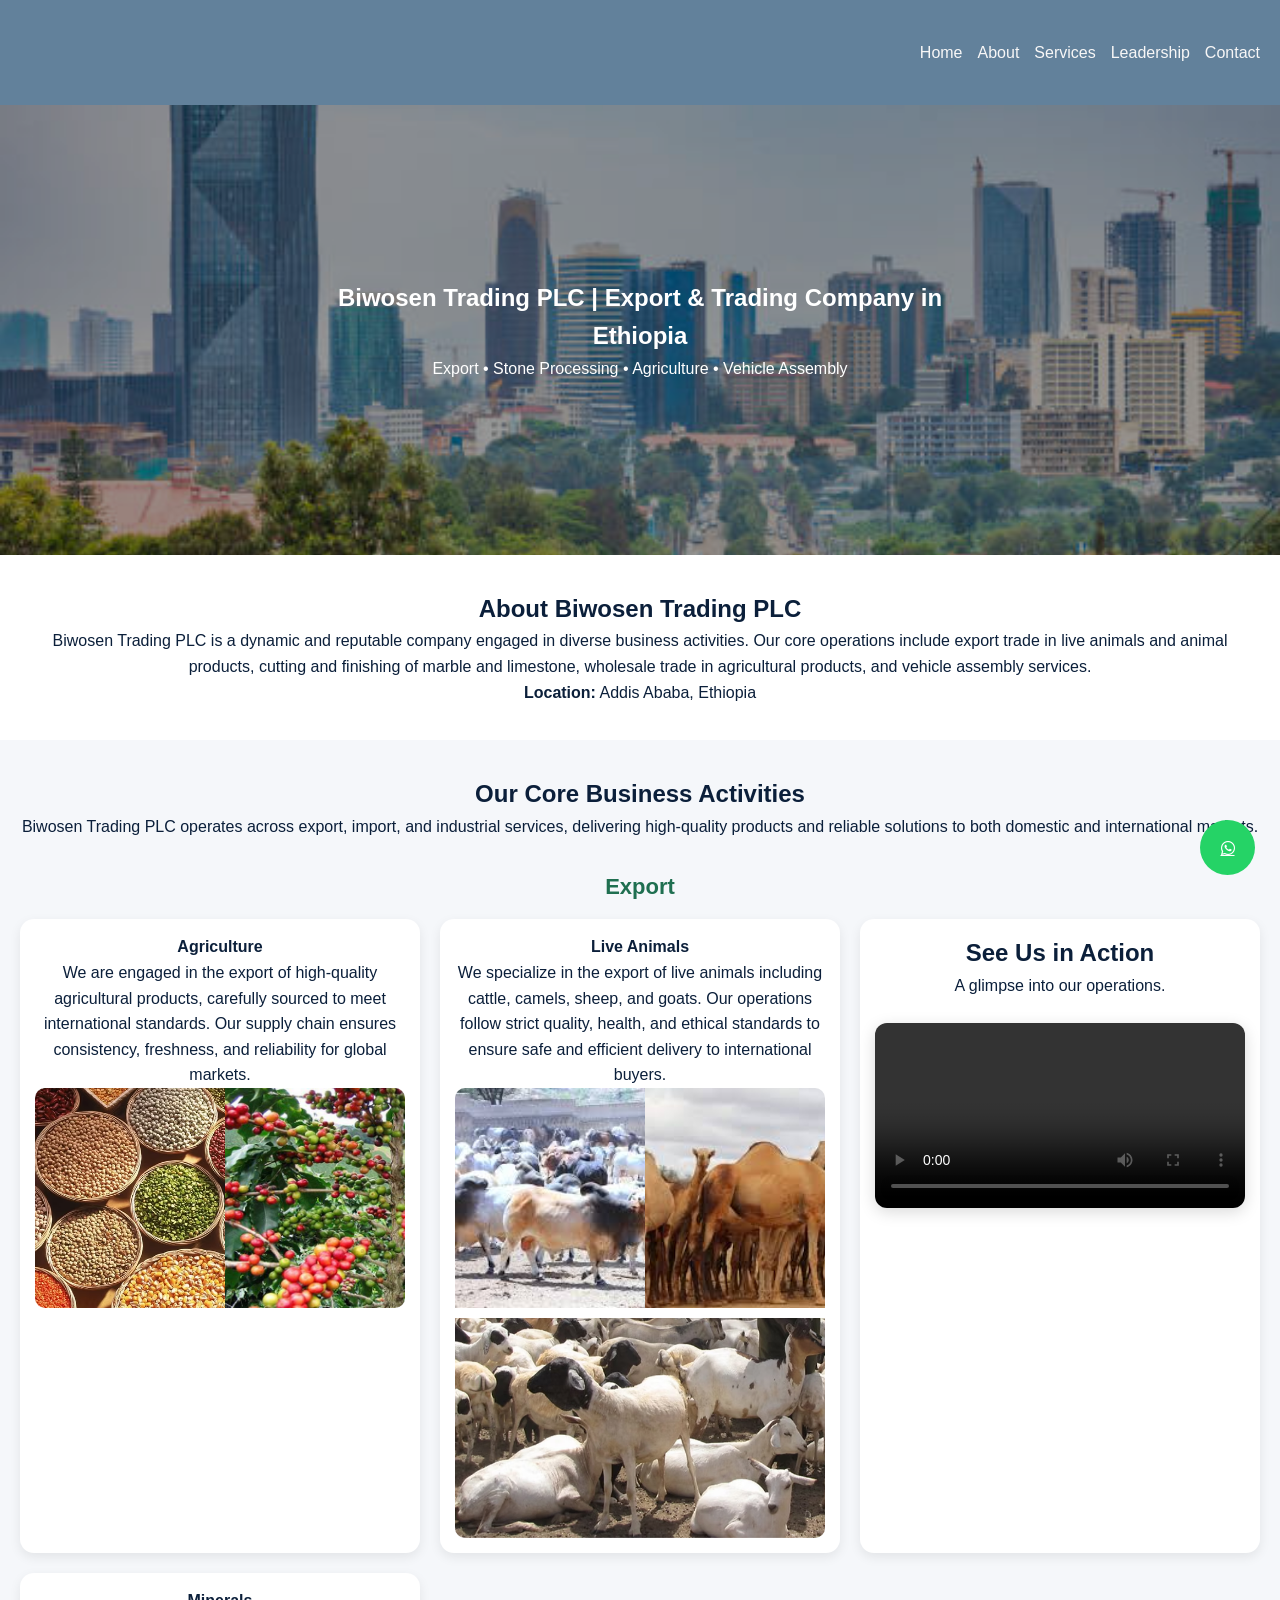
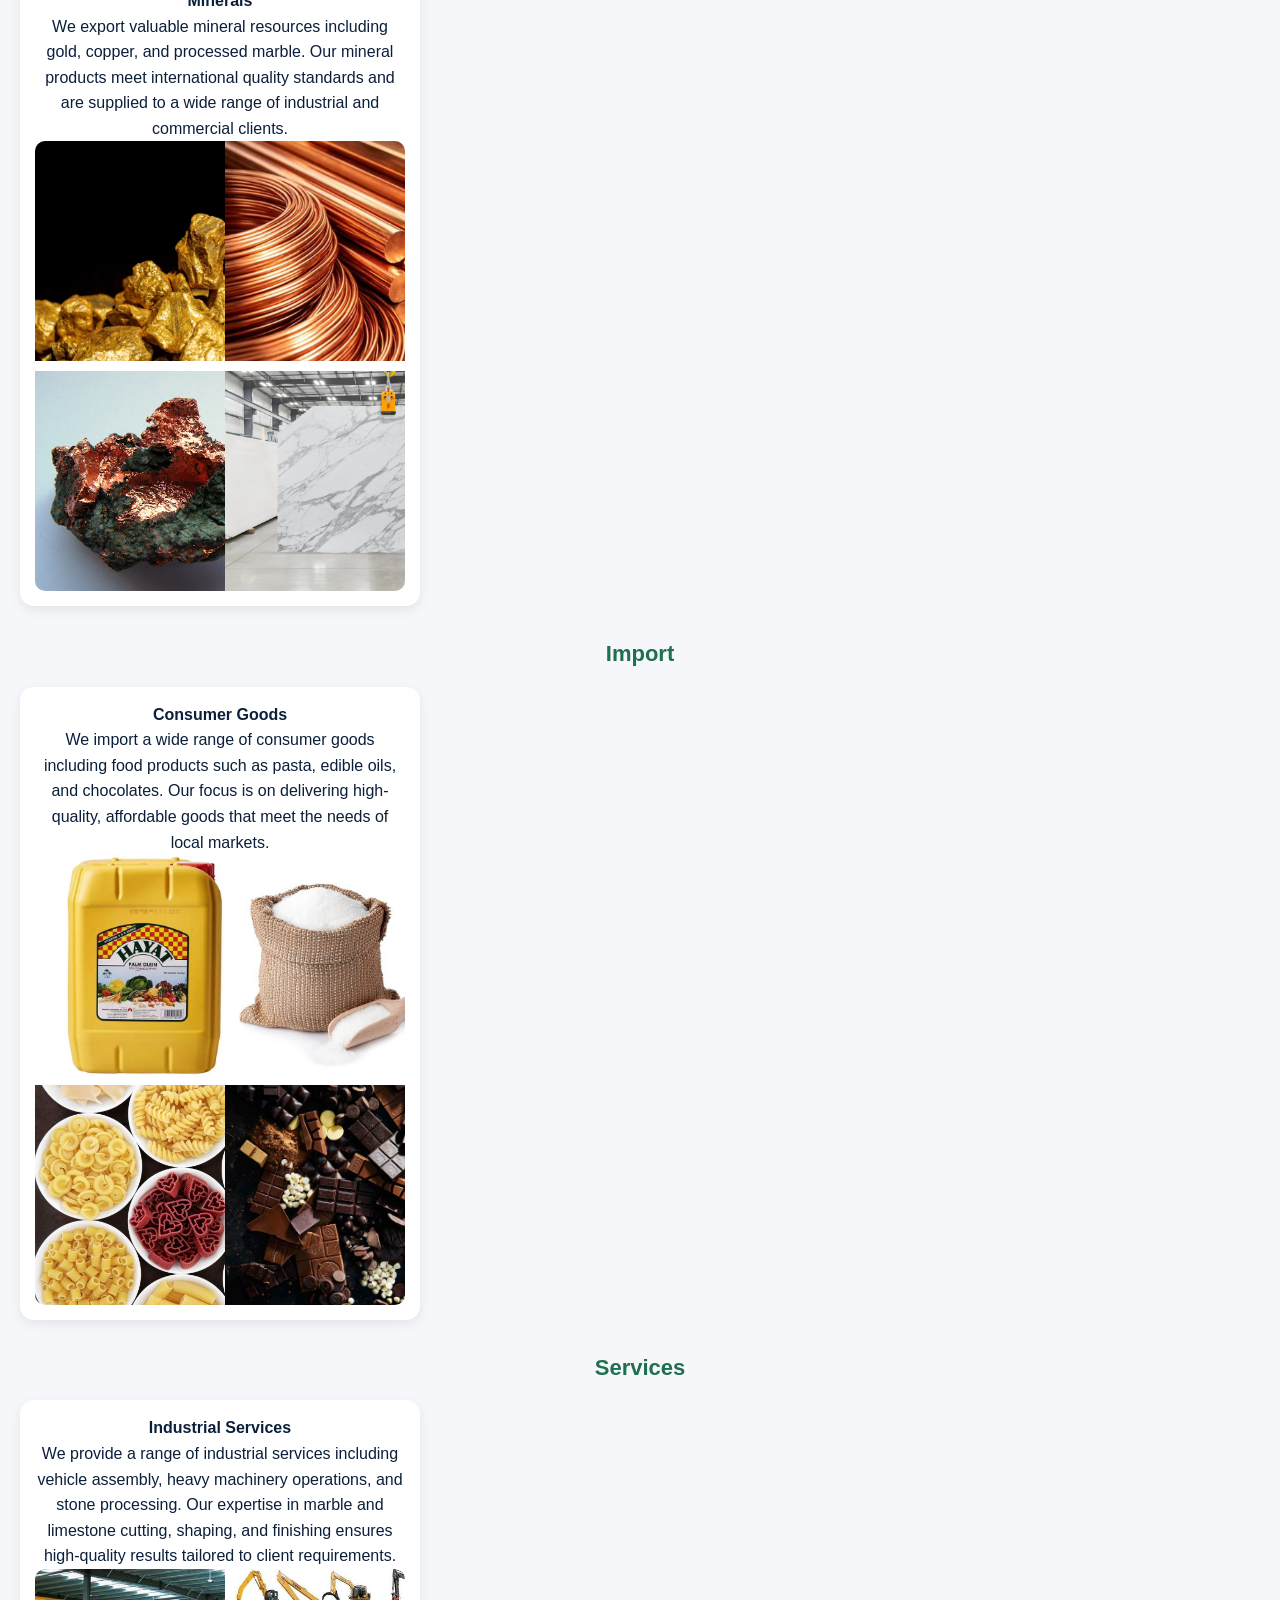
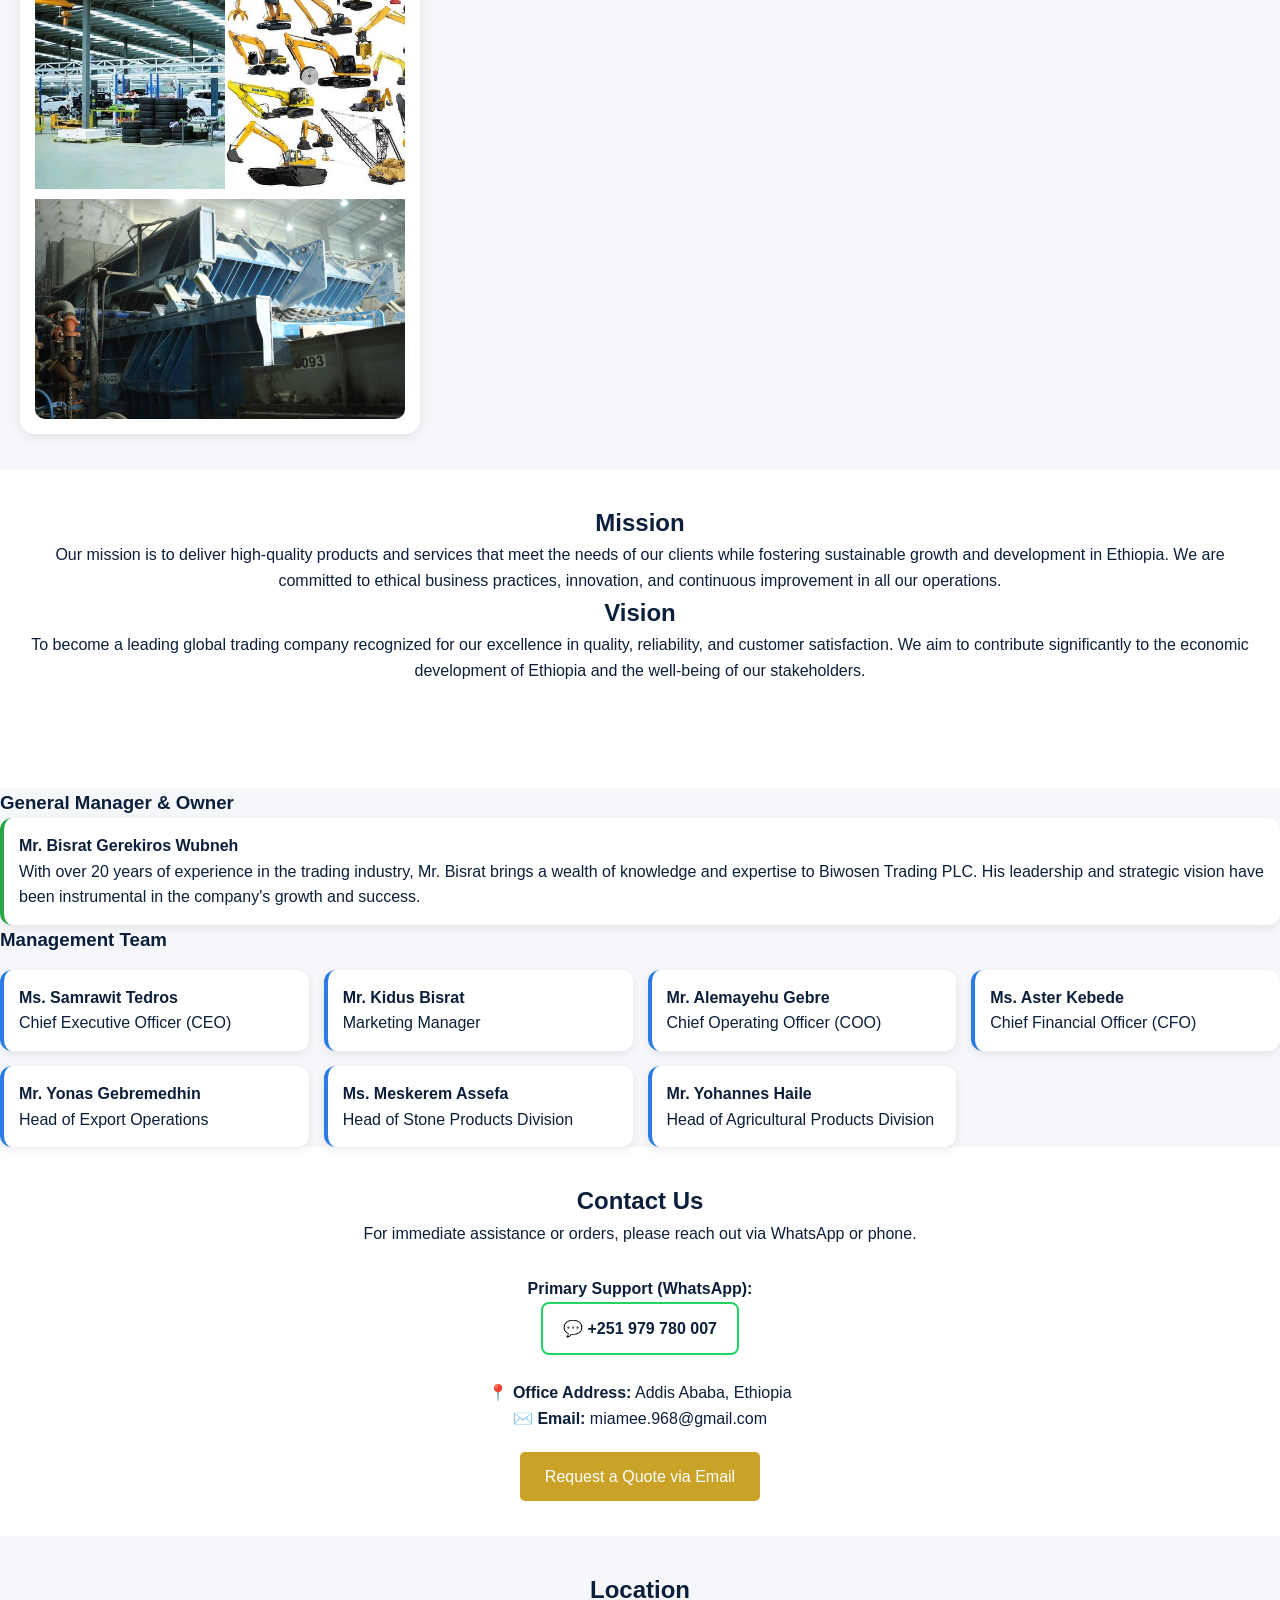
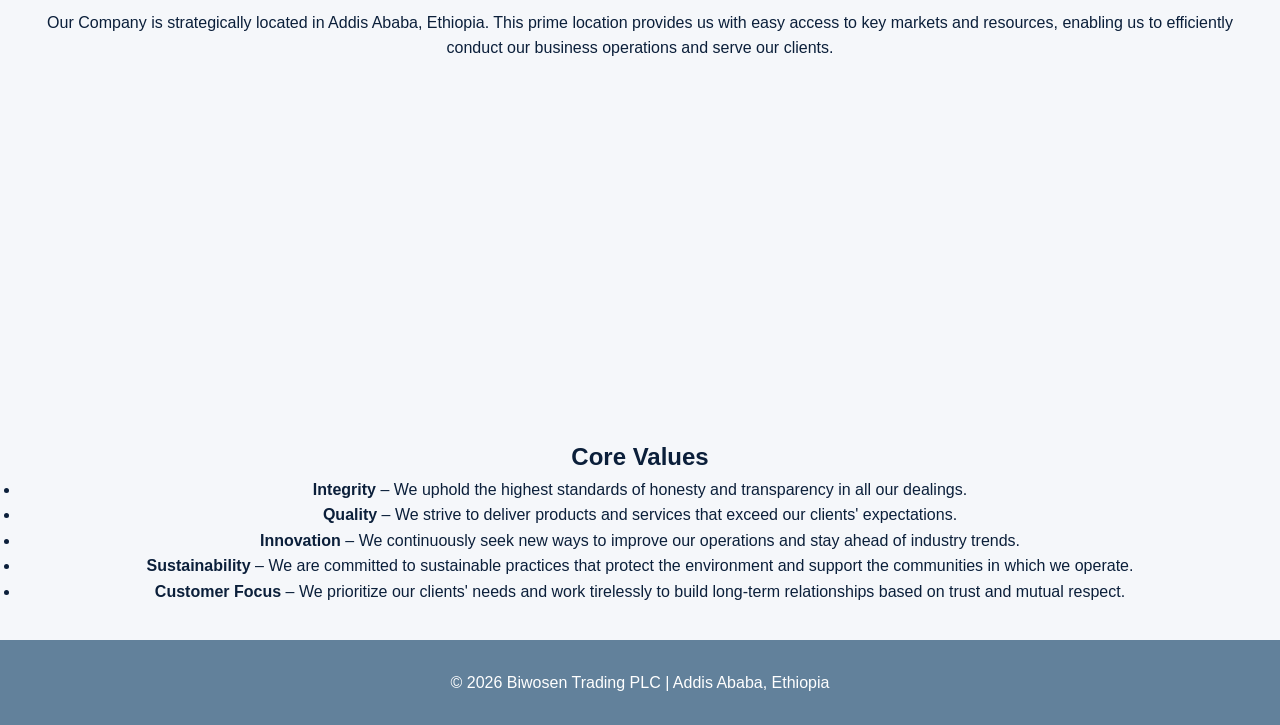
<file: index.html>
<!DOCTYPE html>
<html lang="en">
<head>
<meta charset="UTF-8">
<meta name="viewport" content="width=device-width, initial-scale=1.0">
<title>Biwosen Trading PLC | Export & Trading Company in Ethiopia</title>

<meta name="description" content="Biwosen Trading PLC is a leading trading company in Ethiopia specializing in live animals export, stone processing, agricultural wholesale, and vehicle assembly.">
<!--searchable keywords on google-->
<meta name="keywords" content="Ethiopia trading company, live animals export Ethiopia, marble stone Ethiopia, agriculture export Ethiopia, vehicle assembly Ethiopia">
<!-- Favicon -->
<!-- Favicon -->
<!-- Favicon -->
<link rel="icon" type="image/x-icon" href="images/favicon.ico">

<!--WhatsApp -->
<link rel="stylesheet" href="https://cdnjs.cloudflare.com/ajax/libs/font-awesome/6.5.0/css/all.min.css">

<link rel="stylesheet" href="css/style.css">
</head>

<a href="https://wa.me/251979780007" class="wa-float" target="_blank">
  <i class="fa-brands fa-whatsapp"></i>
</a>

<body>

<header>
<div class="logo">
  <a href="#home">
    <video
      src="images/logo.mp4"
      autoplay
      loop
      muted
      playsinline
      style="height: 65px; width: auto; display: block; border-radius: 6px;">
    </video>
  </a>
</div></div>  
  <nav id="nav">
    <a href="#home">Home</a>
    <a href="#about">About</a>
    <a href="#services">Services</a>
    <a href="#leadership">Leadership</a>
    <a href="#contact">Contact</a>
  </nav>
  <div class="menu-toggle" onclick="toggleMenu()">☰</div>
</header>

<!-- HERO -->
<section id="home" class="hero">
  <img src="images/hero.jpg" alt="Ethiopia Trade">
  <div class="hero-content">
    <h1>Biwosen Trading PLC | Export & Trading Company in Ethiopia</h1>
    <p>Export • Stone Processing • Agriculture • Vehicle Assembly</p>
  </div>
</section>

<!-- ABOUT -->
<section id="about" class="section light">
  <h2>About Biwosen Trading PLC</h2>
  <p>
  Biwosen Trading PLC is a dynamic and reputable company engaged in diverse business activities. Our core operations include export trade in live animals and animal products, cutting and finishing of marble and limestone, wholesale trade in agricultural products, and vehicle assembly services.
  </p>

  <p><strong>Location:</strong> Addis Ababa, Ethiopia</p>
</section>

<!-- EXPORT-import-services -->

<section id="services" class="section">

<h2>Our Core Business Activities</h2>

<p>
Biwosen Trading PLC operates across export, import, and industrial services, delivering high-quality products and reliable solutions to both domestic and international markets.
</p>

<!-- EXPORT -->
<h3 class="category-title">Export</h3>
<div class="category">

  <!-- Agriculture -->
  <div class="category-card">
    <h4>Agriculture</h4>
    <p>
      We are engaged in the export of high-quality agricultural products, carefully sourced to meet international standards. Our supply chain ensures consistency, freshness, and reliability for global markets.
    </p>
    <div class="slider-container">
      <div class="slider">
        <img src="images/export/agriculture.jpg" alt="Agricultural products export">
        <img src="images/export/coffee.jpg" alt="Agricultural products export">  
      </div>
    </div>
  </div>

  <!-- Live Animals -->
  <div class="category-card">
    <h4>Live Animals</h4>
    <p>
      We specialize in the export of live animals including cattle, camels, sheep, and goats. Our operations follow strict quality, health, and ethical standards to ensure safe and efficient delivery to international buyers.
    </p>
    <div class="slider-container">
      <div class="slider">
        <img src="images/export/cow.jpg" alt="Cow export">
        <img src="images/export/camel.jpg" alt="Camel export">
        <img src="images/export/sheep_goat.jpg" alt="Sheep and goat export">
      </div>
    </div>
  </div>
  <!-- VIDEO SHOWCASE -->
<section class="category-card">
  <h2>See Us in Action</h2>
  <p>A glimpse into our operations.</p>
  <div style="margin-top: 25px; max-width: 800px; margin-left: auto; margin-right: auto;">
    <video
      src="images/export/butchering.mp4"
      controls
      style="width: 100%; border-radius: 12px; box-shadow: 0 4px 16px rgba(0,0,0,0.15);">
      Your browser does not support the video tag.
    </video>
  </div>
</section>

  <!-- Minerals -->
  <div class="category-card">
    <h4>Minerals</h4>
    <p>
      We export valuable mineral resources including gold, copper, and processed marble. Our mineral products meet international quality standards and are supplied to a wide range of industrial and commercial clients.
    </p>
    <div class="slider-container">
      <div class="slider">
        <img src="images/export/gold.jpg" alt="Gold export">
        <img src="images/export/copper_3.jpg" alt="Copper export">
        <img src="images/export/copper_2.jpg" alt="Copper export">
        <img src="images/export/marble.jpg" alt="Marble export">
      </div>
    </div>
  </div>

</div>

<!-- IMPORT -->
<h3 class="category-title">Import</h3>
<div class="category">

  <div class="category-card">
    <h4>Consumer Goods</h4>
    <p>
      We import a wide range of consumer goods including food products such as pasta, edible oils, and chocolates. Our focus is on delivering high-quality, affordable goods that meet the needs of local markets.
    </p>
    <div class="slider-container">
      <div class="slider">
        <img src="images/import/hayat_oil.jpg" alt="sugar import">
        <img src="images/import/sugar.jpg" alt="oil import">
        
        <img src="images/import/pasta.jpg" alt="Pasta import">
        <img src="images/import/chocolate.jpg" alt="Chocolate import">
      </div>
    </div>
  </div>

</div>

<!-- SERVICES -->
<h3 class="category-title">Services</h3>
<div class="category">

  <div class="category-card">
    <h4>Industrial Services</h4>
    <p>
      We provide a range of industrial services including vehicle assembly, heavy machinery operations, and stone processing. Our expertise in marble and limestone cutting, shaping, and finishing ensures high-quality results tailored to client requirements.
    </p>
    <div class="slider-container">
      <div class="slider">
        <img src="images/service/car-assembly.jpg" alt="Car assembly service">
        <img src="images/service/excavator.jpg" alt="Excavator service">
        <img src="images/service/stone-marble.jpg" alt="Stone and marble processing">
      </div>
    </div>
  </div>

</div>

</section>

<!-- MISSION & VISION -->
<section class="section light">
<h2>Mission</h2>
<p>Our mission is to deliver high-quality products and services that meet the needs of our clients while fostering sustainable growth and development in Ethiopia. We are committed to ethical business practices, innovation, and continuous improvement in all our operations.
</p>

<h2>Vision</h2>
<p>To become a leading global trading company recognized for our excellence in quality, reliability, and customer satisfaction. We aim to contribute significantly to the economic development of Ethiopia and the well-being of our stakeholders.</p>
</section>

<!-- LEADERSHIP -->
<section id="leadership" class="section light"></section>
<div class="team-section">

  <h3 class="team-title">General Manager & Owner</h3>

  <div class="team-card owner-card">
    <h4>Mr. Bisrat Gerekiros Wubneh</h4>
    <p>
      With over 20 years of experience in the trading industry, Mr. Bisrat brings a wealth of knowledge and expertise to Biwosen Trading PLC. His leadership and strategic vision have been instrumental in the company's growth and success.
    </p>
  </div>

  <h3 class="team-title">Management Team</h3>

  <div class="team-grid">

    <div class="team-card">
      <h4>Ms. Samrawit Tedros</h4>
      <p>Chief Executive Officer (CEO)</p>
    </div>

    <div class="team-card">
      <h4>Mr. Kidus Bisrat</h4>
      <p>Marketing Manager</p>
    </div>

    <div class="team-card">
      <h4>Mr. Alemayehu Gebre</h4>
      <p>Chief Operating Officer (COO)</p>
    </div>

    <div class="team-card">
      <h4>Ms. Aster Kebede</h4>
      <p>Chief Financial Officer (CFO)</p>
    </div>

    <div class="team-card">
      <h4>Mr. Yonas Gebremedhin</h4>
      <p>Head of Export Operations</p>
    </div>

    <div class="team-card">
      <h4>Ms. Meskerem Assefa</h4>
      <p>Head of Stone Products Division</p>
    </div>

    <div class="team-card">
      <h4>Mr. Yohannes Haile</h4>
      <p>Head of Agricultural Products Division</p>
    </div>

  </div>
</div>


<!-- CONTACT -->
<section id="contact" class="section light">
  <h2>Contact Us</h2>
  <p>For immediate assistance or orders, please reach out via WhatsApp or phone.</p>
  
  <div class="contact-container" style="margin-top: 30px;">
    
<div class="priority-contact">
  <p><strong>Primary Support (WhatsApp):</strong></p>
  <a href="https://wa.me/251979780007" class="wa-link" target="_blank">
    💬 +251 979 780 007
  </a>
</div>

    <div class="info-contact" style="margin-top: 25px;">
      <p><strong>📍 Office Address:</strong> Addis Ababa, Ethiopia</p>
      <p><strong>✉️ Email:</strong> miamee.968@gmail.com</p>
    </div>
  </div>

  <a href="mailto:miamee.968@gmail.com?subject=Official Inquiry - Biwosen Trading" class="btn">Request a Quote via Email</a>
</section>

<!-- Location -->
<section id="location" class="section">
<h2>Location</h2>
<p>Our Company is strategically located in Addis Ababa, Ethiopia. This prime location provides us with easy access to key markets and resources, enabling us to efficiently conduct our business operations and serve our clients.</p>
</section>

  <!-- Google Map -->
  <div class="map">
    <iframe
      src="https://www.google.com/maps?q=Addis+Ababa&output=embed"
      width="100%"
      height="300"
      style="border:0;"
      allowfullscreen=""
      loading="lazy">
    </iframe>
  </div>

  <!-- CORE VALUES -->
<section class="section">
<h2>Core Values</h2>
<ul class="values">
<li><strong>Integrity</strong> – We uphold the highest standards of honesty and transparency in all our dealings.
</li>
<li><strong>Quality</strong> – We strive to deliver products and services that exceed our clients' expectations.</li>
<li><strong>Innovation</strong> – We continuously seek new ways to improve our operations and stay ahead of industry trends.</li>
<li><strong>Sustainability</strong> – We are committed to sustainable practices that protect the environment and support the communities in which we operate.
</li>
<li><strong>Customer Focus</strong> – We prioritize our clients' needs and work tirelessly to build long-term relationships based on trust and mutual respect.
</li>
</ul>
</section>

<footer>
<p>© 2026 Biwosen Trading PLC | Addis Ababa, Ethiopia</p>
</footer>

<script src="js/script.js"></script>
</body>
</html>
</file>
<file: css/style.css>
/* ================= RESET ================= */
* {
  margin: 0;
  padding: 0;
  box-sizing: border-box;
  font-family: Arial, sans-serif;
}

html, body {
  overflow-x: hidden;
  scroll-behavior: smooth;
}

body {
  background: #F5F7FA;
  color: #0B1F3A;
  line-height: 1.6;
}

/* ================= HEADER ================= */
header {
  display: flex;
  justify-content: space-between;
  align-items: center;
  background: #62819b;
  color: rgb(7, 7, 7);
  padding: 20px;
  flex-wrap: wrap;
  position: sticky;
  top: 0;
  z-index: 100;
}

.logo {
  font-weight: bold;
  font-size: 16px;
  max-width: 70%;
}

nav {
  display: flex;
}

nav a {
  color: rgb(248, 247, 247);
  margin-left: 15px;
  text-decoration: none;
}

.menu-toggle {
  display: none;
  font-size: 24px;
  cursor: pointer;
}

/* ================= HERO ================= */
.hero {
  position: relative;
  height: 50vh;
}

.hero img {
  width: 100%;
  height: 100%;
  object-fit: cover;
  filter: brightness(60%);
}

.hero-content {
  position: absolute;
  top: 50%;
  left: 50%;
  transform: translate(-50%, -50%);
  color: white;
  text-align: center;
}

/* ================= SECTIONS ================= */
.section {
  padding: 35px 20px;
  text-align: center;
}

.light {
  background: white;
}

/* ================= CATEGORY ================= */
.category-title {
  margin-top: 30px;
  font-size: 22px;
  color: #1f6f50;
}

.category {
  display: grid;
  grid-template-columns: 1fr;
  gap: 20px;
  margin-top: 15px;
}

@media (min-width: 700px) {
  .category {
    grid-template-columns: repeat(2, 1fr);
  }
}

@media (min-width: 1000px) {
  .category {
    grid-template-columns: repeat(3, 1fr);
  }
}

.category-card {
  background: #fff;
  border-radius: 14px;
  padding: 15px;
  box-shadow: 0 4px 12px rgba(0,0,0,0.08);
}

/* ================= SLIDER ================= */
.slider-container {
  position: relative;
  overflow: hidden;
  border-radius: 10px;
}

.slider {
  display: grid;
  grid-template-columns: repeat(auto-fit, minmax(140px, 1fr));
  gap: 10px;
}

/* 🔥 KEY IMAGE FIX */
.slider img {
  min-width: 100%;
  height: 220px;
  object-fit: cover;
  object-position: center;
  flex-shrink: 0;
}

/* 🎯 MOBILE FIX (NO RIGHT SIDE CUT) */
@media (max-width: 768px) {
  .slider img {
    height: 180px;
    object-position: center right; /* 👈 shows right side too */
  }
}

/* Optional: special tuning per category */
img[src*="agriculture"],
img[src*="animal"],
img[src*="cow"],
img[src*="camel"],
img[src*="sheep"],
img[src*="gold"],
img[src*="copper"],
img[src*="marble"] {
  object-position: center;
}

/* ================= SLIDER BUTTONS ================= */
.prev, .next {
  position: absolute;
  top: 50%;
  transform: translateY(-50%);
  background: rgba(0,0,0,0.5);
  color: white;
  border: none;
  padding: 8px 12px;
  cursor: pointer;
  border-radius: 50%;
  z-index: 2;
}

.prev { left: 10px; }
.next { right: 10px; }

/* ================= TEAM ================= */
.team-grid {
  display: grid;
  grid-template-columns: repeat(auto-fit, minmax(260px, 1fr));
  gap: 15px;
  margin-top: 15px;
}

.team-card {
  background: #fff;
  border-radius: 12px;
  padding: 15px;
  box-shadow: 0 3px 10px rgba(0,0,0,0.08);
  border-left: 4px solid #2c7be5;
}

.owner-card {
  border-left: 4px solid #28a745;
}

/* ================= BUTTON ================= */
.btn {
  display: inline-block;
  margin-top: 20px;
  padding: 12px 25px;
  background: #C9A227;
  color: white;
  text-decoration: none;
  border-radius: 5px;
}

.btn:hover {
  background: #a8821d;
}

/* ================= CONTACT ================= */
form {
  max-width: 600px;
  margin: 40px auto;
  display: flex;
  flex-direction: column;
  gap: 15px;
}

form input,
form textarea {
  padding: 12px;
  border: 1px solid #ccc;
  border-radius: 6px;
}

/* ================= WHATSAPP ================= */
.wa-link {
  display: inline-block;
  padding: 12px 20px;
  border: 2px solid #25D366;
  border-radius: 8px;
  text-decoration: none;
  color: #0B1F3A;
  font-weight: bold;
}

.wa-link:hover {
  background: #128C7E;
  color: white;
}

.phone-link {
  padding: 10px 18px;
  border: 1px solid #ccc;
  border-radius: 8px;
  text-decoration: none;
  color: #0B1F3A;
}

/* ================= FLOAT BUTTON ================= */
.wa-float {
  position: fixed;
  bottom: 25px;
  right: 25px;
  width: 55px;
  height: 55px;
  background: #25d366;
  border-radius: 50%;
  display: flex;
  align-items: center;
  justify-content: center;
  color: white;
}

/* ================= FOOTER ================= */
footer {
  background: #62819b;
  color: white;
  padding: 30px;
  text-align: center;
}

/* ================= MOBILE ================= */
@media (max-width: 768px) {

  nav {
    display: none;
    flex-direction: column;
    background: #62819b;
    position: absolute;
    top: 100%;
    left: 0;
    width: 100%;
  }

  nav.active {
    display: flex;
  }

  nav a {
    padding: 15px;
    border-bottom: 1px solid rgba(255,255,255,0.1);
  }

  .menu-toggle {
    display: block;
  }

  .hero {
    height: 30vh;
  }

  .section {
    padding: 25px 15px;
  }

  .logo {
  font-weight: bold;
  font-size: 16px;
  max-width: 70%;
  /* ADD THESE: */
  display: flex;
  align-items: center;
}
}
</file>
